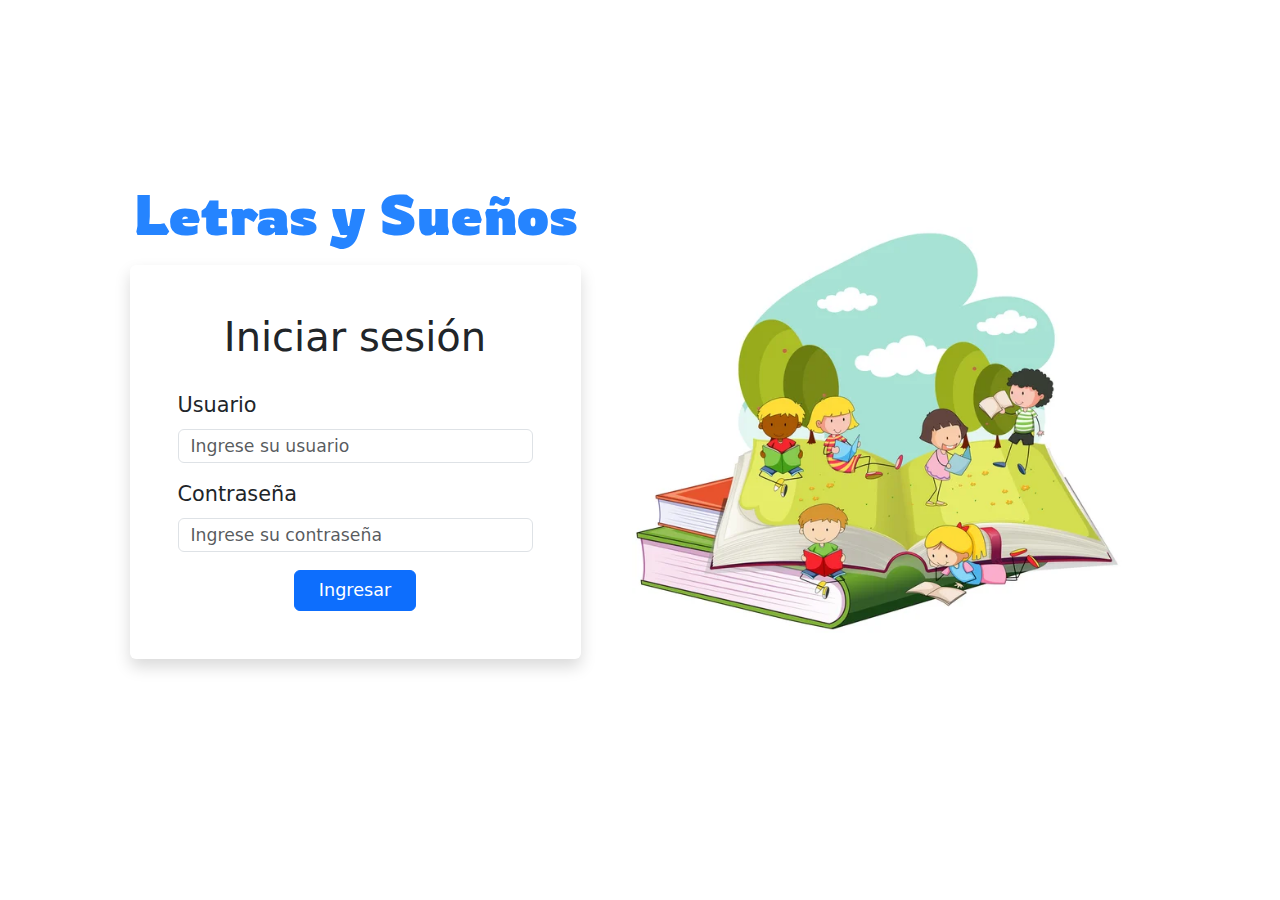
<file: index.html>
<!DOCTYPE html>
<html lang="en">
<head>
    <meta charset="UTF-8">
    <meta name="viewport" content="width=device-width, initial-scale=1.0">
    <link href="https://cdn.jsdelivr.net/npm/bootstrap@5.3.3/dist/css/bootstrap.min.css" rel="stylesheet" integrity="sha384-QWTKZyjpPEjISv5WaRU9OFeRpok6YctnYmDr5pNlyT2bRjXh0JMhjY6hW+ALEwIH" crossorigin="anonymous">
    <link rel="stylesheet" href="css/styles.css">
    <link rel="preconnect" href="https://fonts.googleapis.com">
    <link rel="preconnect" href="https://fonts.gstatic.com" crossorigin>
    <link href="https://fonts.googleapis.com/css2?family=Anton&family=Poppins:ital,wght@0,100;0,200;0,300;0,400;0,500;0,600;0,700;0,800;0,900;1,100;1,200;1,300;1,400;1,500;1,600;1,700;1,800;1,900&family=Rowdies:wght@300;400;700&display=swap" rel="stylesheet">
    <title>Iniciar Sesión</title>
</head>
<body>
    <section class="contenedor vh-100 d-flex align-items-center">
        <div class="container">
            <div class="row d-flex justify-content-center align-items-center">
                <!-- Formulario -->
                <div class="col-12 col-md-5">
                    <!-- Logo fuera del formulario -->
                    <div class="titulo">
                        <span>Letras y Sueños</span>
                    </div>
                    <form class="bg-white p-4 p-md-5 rounded shadow">
                        <h1>Iniciar sesión</h1>
                        <!-- Usuario -->
                        <div class="form-outline mb-3">
                            <label class="form-label" for="form3Example3">Usuario</label>
                            <input type="email" id="form3Example3" class="form-control" placeholder="Ingrese su usuario">
                        </div>
                        <!-- Contraseña -->
                        <div class="form-outline mb-3">
                            <label class="form-label" for="form3Example4">Contraseña</label>
                            <input type="password" id="form3Example4" class="form-control" placeholder="Ingrese su contraseña">
                        </div>
                        <!-- Botón -->
                        <div class="btnIngresar">
                            <button type="button" class="btn btn-primary" onclick="location.href='inicioAdmin.html'">Ingresar</button>
                        </div>
                    </form>
                </div>  
                <!-- Imagen -->
                <div class="col-12 col-md-6 mb-4 mb-md-0">
                    <img src="imagenes/1.jpg" class="img-fluid" alt="">
                </div>  
            </div>
        </div>
    </section>
</body>
</html>
</file>
<file: css/styles.css>
/* Estilo para el botón */
.btnIngresar {
    display: flex;
    justify-content: center; /* Centra horizontalmente */
    margin-top: 5%; /* Espaciado superior */
}

.btnIngresar .btn-primary {
    font-size: 1.1rem; /* Tamaño de la fuente */
    padding: 0.4rem 1.5rem; /* Ajusta el relleno */
    width: auto; /* El ancho se adapta al contenido */
    display: flex; /* Flexbox para centrar el texto */
    justify-content: center; /* Centra horizontalmente */
    align-items: center; /* Centra verticalmente */
    text-align: center; /* Asegura alineación de texto */
    margin: auto; /* Centra el botón */
}

/* Imagen en dispositivos pequeños */
.img-fluid {
    max-width: 90%; /* Reduce el tamaño en computadoras */
    height: auto; /* Mantén la proporción */
    margin-bottom: 7%;  
    display: block;
    margin-left: auto;
    margin-right: auto;
}

h1 {
    margin-bottom: 8%;
    text-align: center;
}

.navbar .navbar-brand {
    color: white; /* Cambia el texto a blanco */
    font-weight: bold;
    margin-right: 81%;
}


.form-label {
    font-size: 130%;
}

.form-control {
    width: 100%; /* Ancho personalizado */
    height: 100%; /* Altura personalizada */
    font-size: 1.08rem; /* Tamaño de letra */
}

.titulo {
    font-family: "Rowdies", serif;
    font-weight: 900;
    font-style: normal;
    color: rgb(37, 132, 255);
    font-size: 3.5rem; /* Cambia el tamaño aquí */
    text-align: center; /* Centra el texto */
    margin-bottom: 2%;
    display: block; /* Asegura que sea un bloque visible */
    visibility: visible; /* Garantiza que se vea siempre */
}

.titulo-inicio {
    font-family: "Rowdies", serif;
    font-weight: 900;
    font-style: normal;
    color: rgb(255, 255, 255);
    text-align: center;flex-grow: 1; /* Ocupa todo el espacio disponible para centrar */
    font-weight: bold;
    /*-webkit-text-stroke: 1px black; /* Borde negro delgado */
    
}

.col-12 {
    margin-bottom: 6%;
}
/*Nav bar*/
.custom-bg {
    background-color:#2564ff; /* Color azul personalizado */
}

.text-light {
    color: #ffffff; /* Asegura contraste con el fondo azul */
}

.text-white {
    color: #ffffff; /* Texto completamente blanco */
}

.navbar-toggler-icon {
    filter: brightness(0) invert(1); /* Cambia el color del ícono al contraste blanco */
}

/*sidebar*/
 /* Estilo para el título del sidebar */
 .sidebar-title {
    font-family: 'Rowdies', sans-serif;
    font-size: 1.8rem;
    font-weight: bold;
    color: #ffffff;
    text-align: center;
    padding: 20px 0;
    background-color: #2564ff;
}

/* Estilo para el sidebar */
.sidebar {
    position: fixed;
    top: 0;
    left: -250px; /* Oculto inicialmente */
    width: 250px;
    height: 100vh;
    background-color:#2564ff;
    transition: left 0.3s ease;
    z-index: 1050;
    overflow-y: auto;
}

.sidebar.show {
    left: 0; /* Mostrar el sidebar */
}

.sidebar .nav-link.subtitle {
    background: none; /* Quita el fondo */
    font-size: 1.4rem; /* Aumenta el tamaño de la letra */
    font-weight: bold;
    color: #ffffff;
    padding: 15px 20px;
    text-align: center;
}

.sidebar .nav-link.subtitle:hover {
    background: none; /* No cambia el fondo al pasar el cursor */
}

.sidebar .nav-link.agregar {
    background: none; /* Quita el fondo */
    font-size: 1.4rem; /* Ajusta el tamaño al de "categorías" */
    font-weight: bold;
    color: #ffffff;
    padding: 15px 20px;
    text-align: center;
    transition: background-color 0.3s ease; /* Agrega transición para efecto suave */
}

.sidebar .nav-link.agregar:hover {
    background-color: rgba(255, 255, 255, 0.932); /* Efecto al pasar el cursor */
    color: #2564ff; /* Cambia el color del texto si es necesario */
}


.sidebar .nav-link {
    color: #ffffff;
    font-size: 1.2rem;
    font-weight: bold;
    padding: 10px 0; /* Reduce el relleno superior/inferior */
    text-align: center; /* Centra el texto horizontalmente */
    display: flex; /* Habilita flexbox */
    justify-content: center; /* Centra el contenido horizontalmente */
    align-items: center; /* Centra el contenido verticalmente */
}
.sidebar .nav-link:hover {
    background-color: rgba(255, 255, 255, 0.932);
}

/* Estilo para el overlay */
.overlay {
    position: fixed;
    top: 0;
    left: 0;
    width: 100%;
    height: 100%;
    background-color: rgba(0, 0, 0, 0.5);
    z-index: 1040;
    display: none; /* Oculto inicialmente */
}

.overlay.show {
    display: block; /* Mostrar el overlay */
}

/* Submenú estilo */
.submenu {
    display: none;
    margin-left: 20px;
}

.submenu.show {
    display: block;
}

.salir {
    position: absolute;
    bottom: 20px; /* Ajusta la distancia desde el borde inferior */
    left: 0; /* Alinea al inicio del sidebar */
    width: 100%; /* Asegura que ocupe todo el ancho del sidebar */
    text-align: center; /* Centra el texto dentro del botón */
    font-size: 1.2rem; /* Tamaño del texto */
    font-weight: bold;
    padding: 10px 0; /* Espaciado interior */
    background-color: rgba(255, 255, 255, 0.1); /* Fondo transparente */
    color: white; /* Color del texto */
    cursor: pointer; /* Cambia el cursor al pasar */
    z-index: 1050; /* Asegura que se vea sobre otros elementos */
}

.salir:hover {
    background-color: rgba(255, 255, 255, 0.3); /* Efecto al pasar el cursor */
}


.salir:hover {
    background-color: rgba(255, 255, 255, 0.3); /* Efecto al pasar el cursor */
}

.btn-outline-danger {
    padding-left: 50%;
    font-weight: bold;
}

.linea-separadora {
    height: 2px; /* Grosor de la línea */
    background-color: white; /* Color de la línea */
    padding-left: 3rem;
}

/* Estilo del contenedor del ícono de usuario */
.icono-usuario {
    color: white; /* Color blanco */
    text-decoration: none; /* Quita subrayado si es un enlace */
    display: flex; /* Habilita flexbox */
    align-items: center; /* Centra el contenido verticalmente */
    justify-content: center; /* Centra horizontalmente */
}

/* Cambios al pasar el cursor */
.icono-usuario:hover {
    color: #f8f9fa; /* Cambia el color al pasar el cursor */
    cursor: pointer;
}

/* Ajustes del tamaño del ícono */
.material-symbols-outlined {
    font-size: 4rem; /* Cambia este valor para aumentar o reducir el tamaño */
    font-variation-settings: 'FILL' 0, 'wght' 400, 'GRAD' 0, 'opsz' 48;
    line-height: 1; /* Asegura que no haya espacio adicional alrededor */
}

/*formulario*/
.formulario-container{
    background-color: #ffffff;
    border-radius: 12px;
    box-shadow: 0 4px 8px rgba(0, 0, 0, 0.1);
}

.formulario-container label{
    font-weight: 500;
    font-size: 1.1rem;
}

.header-bar {
    background-color: #2564ff;
    color: #ffffff;
    padding: 10px;
    border-top-left-radius: 12px;
    border-top-right-radius: 12px;
    text-align: center;
    font-weight: bold;
    font-size: 1.3rem;
}

.formulario-container .btn-style {
    font-size: 1.1rem;
    background-color: #2564ff;
    color: #ffffff;
    font-weight: 500;
    border-radius: 8px;
    transition: all 0.3s ease-in-out;
}

.formulario-container .btn-style:hover {
    border: 1px solid #2564ff;
    background-color: #ffffff;
    color: #2564ff;
    font-weight: 500;
}

h2 {
    margin-left: 21%;
    margin-top: 3%;
}


.btn-outline-primary {
    color: #2564ff;
    border-color: #2564ff;
}

.table-responsive .btn-outline-primary:hover {
    background-color: #2564ff;
    color: #ffffff;
}

.btn-custom {
    color: #2564ff; 
    border-color: #2564ff;
}

.btn-custom:hover {
    background-color: #2564ff; 
    color: #ffffff; 
}

.btn-custom-ver {
    color: #2564ff; 
    border-color: #2564ff; 
    margin-left: 43%;
}

.btn-custom-ver:hover {
    background-color: #2564ff; 
    color: #ffffff; 
}

/* Adaptaciones específicas para móviles */
@media (max-width: 576px) {
    .form-label {
        font-size: 1rem;
    }

    .btn-primary {
        font-size: 0.9rem;
    }

    .img-fluid {
        max-width: 70%; /* Reduce aún más el tamaño en móviles */
        padding-bottom: 0%;
    }

    .titulo {
        font-size: 2.3rem; /* Reduce el tamaño del título */
        margin-bottom: 5%;
        padding-top: 1%;
    }

    .salir {
        font-size: 1rem; /* Reduce el tamaño del texto */
        padding: 8px 0; /* Ajusta el espaciado interior */
        padding-bottom: 10%;
        position: absolute;
    }
}
</file>
